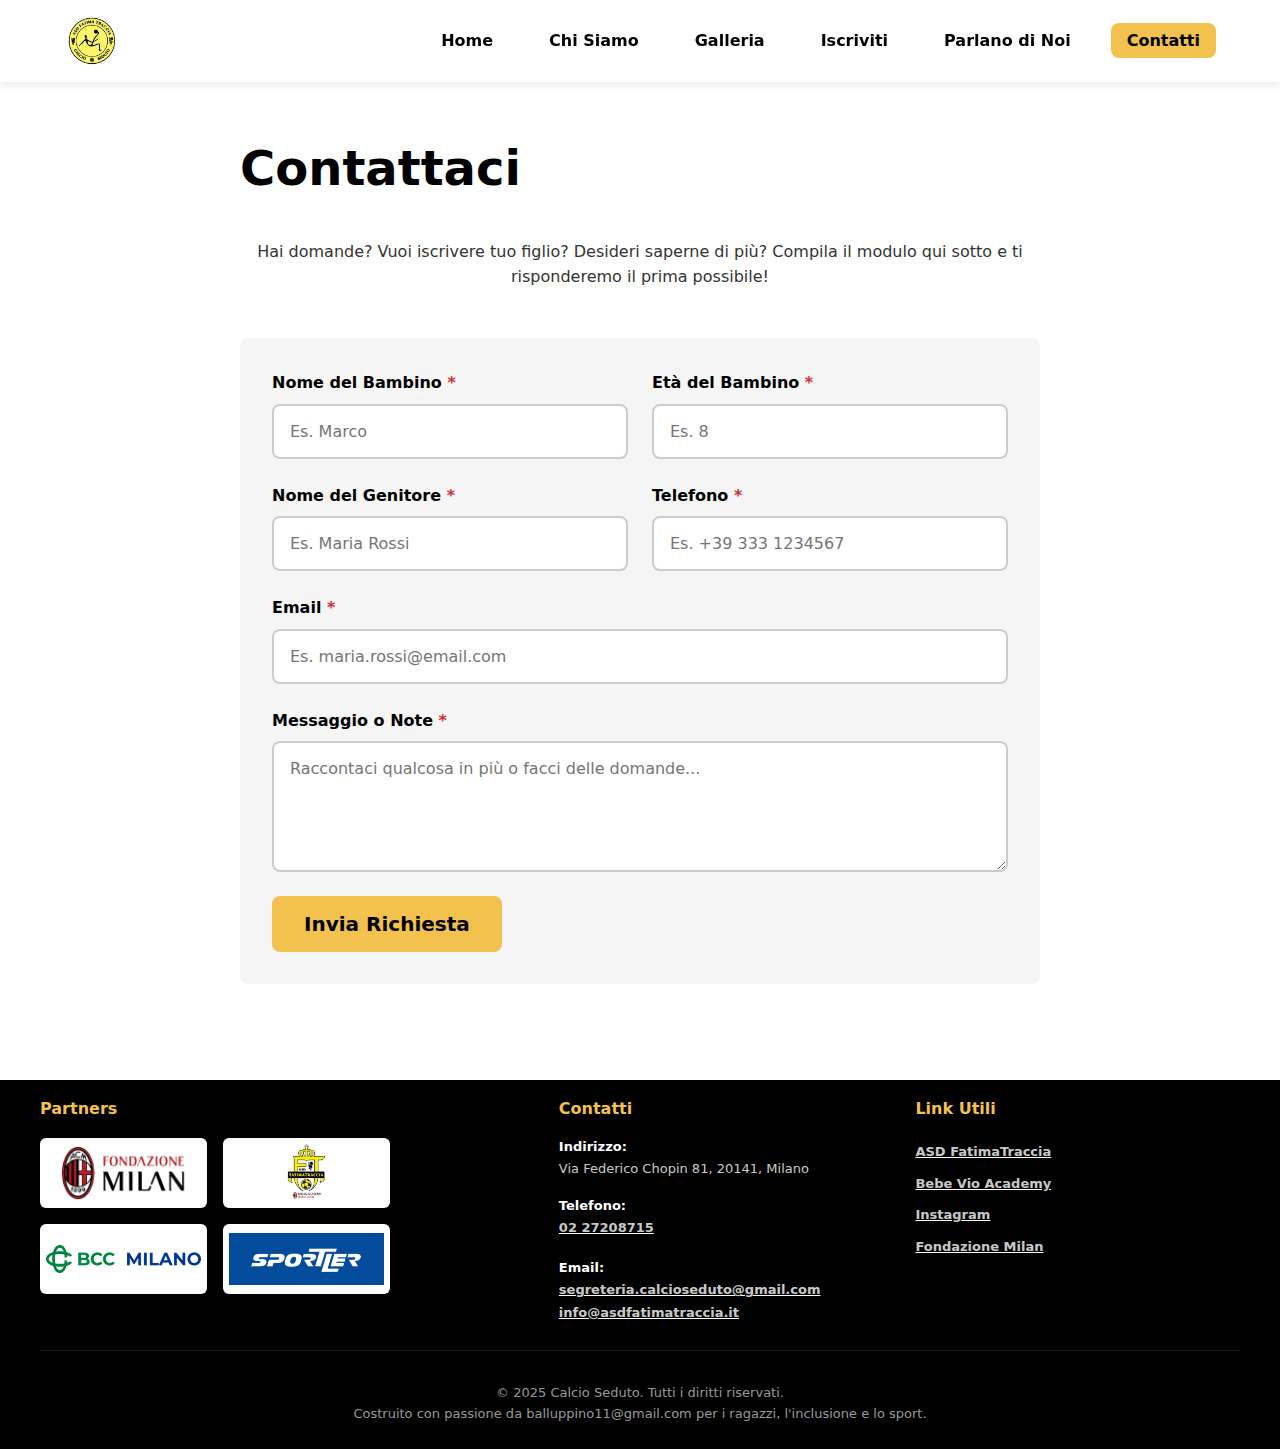
<file: contatti.html>
<!DOCTYPE html>
<html lang="it">
<head>
    <meta charset="UTF-8">
    <meta name="viewport" content="width=device-width, initial-scale=1.0">
    <title>Contatti - Calcio Seduto</title>
    <meta name="description" content="Contattaci per informazioni, iscrizioni o per saperne di più su Calcio Seduto.">
    
    <!-- Open Graph Tags -->
    <meta property="og:title" content="Contatti - Calcio Seduto">
    <meta property="og:description" content="Contattaci per informazioni, iscrizioni o per saperne di più su Calcio Seduto.">
    <meta property="og:type" content="website">
    <meta property="og:url" content="https://calcioseduto.it/contatti.html">
    <meta property="og:image" content="https://calcioseduto.it/Loghi/CALCIO_SEDUTO_LOGO.png">
    
    <!-- Canonical URL -->
    <link rel="canonical" href="https://calcioseduto.it/contatti.html">
    
    <!-- Schema.org Structured Data -->
    <script type="application/ld+json">
    {
        "@context": "https://schema.org",
        "@type": "SportsOrganization",
        "name": "Calcio Seduto",
        "description": "Squadra di calcio per bambini con disabilità motorie. Rompiamo le barriere e portiamo divertimento nello sport attraverso il Calcio Seduto.",
        "url": "https://calcioseduto.it",
        "logo": "https://calcioseduto.it/Loghi/CALCIO_SEDUTO_LOGO.png",
        "address": {
            "@type": "PostalAddress",
            "streetAddress": "Via Federico Chopin 81",
            "addressLocality": "Milano",
            "postalCode": "20141",
            "addressCountry": "IT"
        },
        "telephone": "02-27208715",
        "email": "segreteria.calcioseduto@gmail.com",
        "sameAs": [
            "https://www.instagram.com/calcioseduto_fatimatraccia/",
            "https://www.asdfatimatraccia.it/"
        ]
    }
    </script>
    
    <!-- Favicon -->
    <link rel="icon" type="image/x-icon" href="favicon_io/favicon.ico">
    <link rel="icon" type="image/png" sizes="32x32" href="favicon_io/favicon-32x32.png">
    <link rel="icon" type="image/png" sizes="16x16" href="favicon_io/favicon-16x16.png">
    <link rel="apple-touch-icon" sizes="180x180" href="favicon_io/apple-touch-icon.png">
    <link rel="manifest" href="favicon_io/site.webmanifest">
    
    <link rel="stylesheet" href="styles.css">
</head>
<body>
    <!-- Page Preloader -->
    <div class="preloader" id="preloader">
        <img src="Loghi/CALCIO_SEDUTO_LOGO.png" alt="Calcio Seduto Logo" class="preloader__logo">
    </div>

    <!-- Header with Navigation -->
    <header class="header">
        <nav class="nav" role="navigation" aria-label="Menu principale">
            <div class="nav__container">
                <a href="index.html" class="nav__logo">
                    <img src="Loghi/CALCIO_SEDUTO_LOGO.png" alt="Calcio Seduto Logo">
                </a>

                <button class="nav__toggle" id="navToggle" aria-label="Apri menu" aria-expanded="false">
                    <span class="nav__toggle-icon"></span>
                    <span class="nav__toggle-icon"></span>
                    <span class="nav__toggle-icon"></span>
                </button>

                <ul class="nav__menu" id="navMenu">
                    <li class="nav__item"><a href="index.html" class="nav__link">Home</a></li>
                    <li class="nav__item"><a href="storia.html" class="nav__link">Chi Siamo</a></li>
                    <li class="nav__item"><a href="gallery.html" class="nav__link">Galleria</a></li>
                    <li class="nav__item"><a href="iscrivi.html" class="nav__link">Iscriviti</a></li>
                    <li class="nav__item"><a href="testimonianze.html" class="nav__link">Parlano di Noi</a></li>
                    <li class="nav__item"><a href="contatti.html" class="nav__link nav__link--active">Contatti</a></li>
                </ul>
            </div>
        </nav>
    </header>

    <!-- Main Content -->
    <main>
        <!-- Contact Section -->
        <section class="contact">
            <div class="contact__container">
                <h1 class="page__title">Contattaci</h1>
                <p class="contact__intro">
                    Hai domande? Vuoi iscrivere tuo figlio? Desideri saperne di più? 
                    Compila il modulo qui sotto e ti risponderemo il prima possibile!
                </p>

                <!-- Contact Form -->
                <form class="contact-form" id="contactForm" action="https://formspree.io/f/mpwkzgvz" method="POST">
                    <!-- Formspree Configuration -->
                    <input type="hidden" name="_subject" value="Calcio Seduto Form">
                    <input type="text" name="_gotcha" style="display:none">

                    <div class="form-grid">
                        <!-- Child's Name -->
                        <div class="form-group">
                            <label for="childName" class="form-label">
                                Nome del Bambino <span class="form-required">*</span>
                            </label>
                            <input 
                                type="text" 
                                id="childName" 
                                name="childName"
                                class="form-input" 
                                required 
                                aria-required="true"
                                placeholder="Es. Marco"
                                oninvalid="this.setCustomValidity('Per favore, compila questo campo')"
                                oninput="this.setCustomValidity('')">
                            <span class="form-error" id="childNameError"></span>
                        </div>

                        <!-- Child's Age -->
                        <div class="form-group">
                            <label for="childAge" class="form-label">
                                Età del Bambino <span class="form-required">*</span>
                            </label>
                            <input 
                                type="number" 
                                id="childAge" 
                                name="childAge"
                                class="form-input" 
                                required 
                                aria-required="true"
                                placeholder="Es. 8"
                                oninvalid="this.setCustomValidity('Per favore, inserisci un\'età valida')"
                                oninput="this.setCustomValidity('')">
                            <span class="form-error" id="childAgeError"></span>
                        </div>

                        <!-- Parent Name -->
                        <div class="form-group">
                            <label for="parentName" class="form-label">
                                Nome del Genitore <span class="form-required">*</span>
                            </label>
                            <input 
                                type="text" 
                                id="parentName" 
                                name="parentName"
                                class="form-input" 
                                required 
                                aria-required="true"
                                placeholder="Es. Maria Rossi"
                                oninvalid="this.setCustomValidity('Per favore, compila questo campo')"
                                oninput="this.setCustomValidity('')">
                            <span class="form-error" id="parentNameError"></span>
                        </div>

                        <!-- Phone -->
                        <div class="form-group">
                            <label for="phone" class="form-label">
                                Telefono <span class="form-required">*</span>
                            </label>
                            <input 
                                type="tel" 
                                id="phone" 
                                name="phone"
                                class="form-input" 
                                required 
                                aria-required="true"
                                placeholder="Es. +39 333 1234567"
                                oninvalid="this.setCustomValidity('Per favore, inserisci un numero di telefono valido')"
                                oninput="this.setCustomValidity('')">
                            <span class="form-error" id="phoneError"></span>
                        </div>

                        <!-- Email -->
                        <div class="form-group form-group--full">
                            <label for="email" class="form-label">
                                Email <span class="form-required">*</span>
                            </label>
                            <input 
                                type="email" 
                                id="email" 
                                name="email"
                                class="form-input" 
                                required 
                                aria-required="true"
                                placeholder="Es. maria.rossi@email.com"
                                oninvalid="this.setCustomValidity('Per favore, inserisci un indirizzo email valido')"
                                oninput="this.setCustomValidity('')">
                            <span class="form-error" id="emailError"></span>
                        </div>

                        <!-- Notes -->
                        <div class="form-group form-group--full">
                            <label for="notes" class="form-label">
                                Messaggio o Note <span class="form-required">*</span>
                            </label>
                            <textarea 
                                id="notes" 
                                name="notes"
                                class="form-textarea" 
                                rows="5"
                                required
                                placeholder="Raccontaci qualcosa in più o facci delle domande..."
                                oninvalid="this.setCustomValidity('Per favore, compila questo campo')"
                                oninput="this.setCustomValidity('')"></textarea>
                        </div>
                    </div>

                    <!-- Submit Button -->
                    <div class="form-actions">
                        <button type="submit" class="btn btn--primary">Invia Richiesta</button>
                    </div>
                </form>
            </div>
        </section>
    </main>

    <!-- Thank You Modal -->
    <div class="thank-you-modal" id="thankYouModal" role="dialog" aria-modal="true" aria-labelledby="thankYouTitle">
        <div class="thank-you-modal__content">
            <button class="thank-you-modal__close" id="thankYouClose" aria-label="Chiudi">
                <span aria-hidden="true">&times;</span>
            </button>
            <div class="thank-you-modal__icon">✓</div>
            <h2 class="thank-you-modal__title" id="thankYouTitle">Grazie per averci contattato!</h2>
            <p class="thank-you-modal__text">
                Abbiamo ricevuto la tua richiesta e ti risponderemo al più presto. 
                Nel frattempo, sentiti libero di esplorare il nostro sito per saperne di più sul Calcio Seduto.
            </p>
            <button class="btn btn--primary" id="thankYouButton">Torna alla Home</button>
        </div>
    </div>

    <!-- Footer with Contact Info -->
    <footer class="footer">
        <div class="footer__container">
            <div class="footer__top">
                <div class="footer__sponsors">
                    <h3 class="footer__title">Partners</h3>
                    <div class="footer__sponsors-grid">
                        <img src="Loghi/Logo fondazione milan.png" alt="Fondazione Milan" loading="lazy">
                        <img src="Loghi/logo fatima.png" alt="ASD Fatima Traccia" loading="lazy">
                        <img src="Loghi/logo bcc.png" alt="BCC" loading="lazy">
                        <img src="Loghi/logo sportler.png" alt="Sportler" loading="lazy">
                    </div>
                </div>
                <div class="footer__contact">
                    <h3 class="footer__title">Contatti</h3>
                    <p class="footer__info">
                        <strong>Indirizzo:</strong>
                        Via Federico Chopin 81, 20141, Milano
                    </p>
                    <p class="footer__info">
                        <br><strong>Telefono:</strong>
                        <strong><u><a href="tel:0227208715">02 27208715</a></u></strong>
                    </p>
                    <p class="footer__info">
                        <br><strong>Email:</strong>
                        <strong><u><a href="mailto:segreteria.calcioseduto@gmail.com">segreteria.calcioseduto@gmail.com</a></u></strong>
                        <strong><u><a href="mailto:info@asdfatimatraccia.it">info@asdfatimatraccia.it</a></u></strong>
                    </p>
                </div>
                <div class="footer__links">
                    <h3 class="footer__title">Link Utili</h3>
                    <ul class="footer__menu">
                        <li><strong><u><a href="https://www.asdfatimatraccia.it/" target="_blank" rel="noopener noreferrer">ASD FatimaTraccia</a></u></strong></li>
                        <li><strong><u><a href="https://www.bebevio.com/academy/" target="_blank" rel="noopener noreferrer">Bebe Vio Academy</a></u></strong></li>
                        <li><strong><u><a href="https://www.instagram.com/calcioseduto_fatimatraccia/" target="_blank" rel="noopener noreferrer">Instagram</a></u></strong></li>
                        <li><strong><u><a href="https://www.fondazionemilan.org/" target="_blank" rel="noopener noreferrer">Fondazione Milan</a></u></strong></li>
                    </ul>
                </div>
            </div>
            <div class="footer__bottom">
                <p>&copy; 2025 Calcio Seduto. Tutti i diritti riservati. <br> Costruito con passione da <a href="mailto:balluppino11@gmail.com">balluppino11@gmail.com per i ragazzi, l'inclusione e lo sport.</p>
            </div>
        </div>
    </footer>

    <script src="script.js"></script>
</body>
</html>
</file>
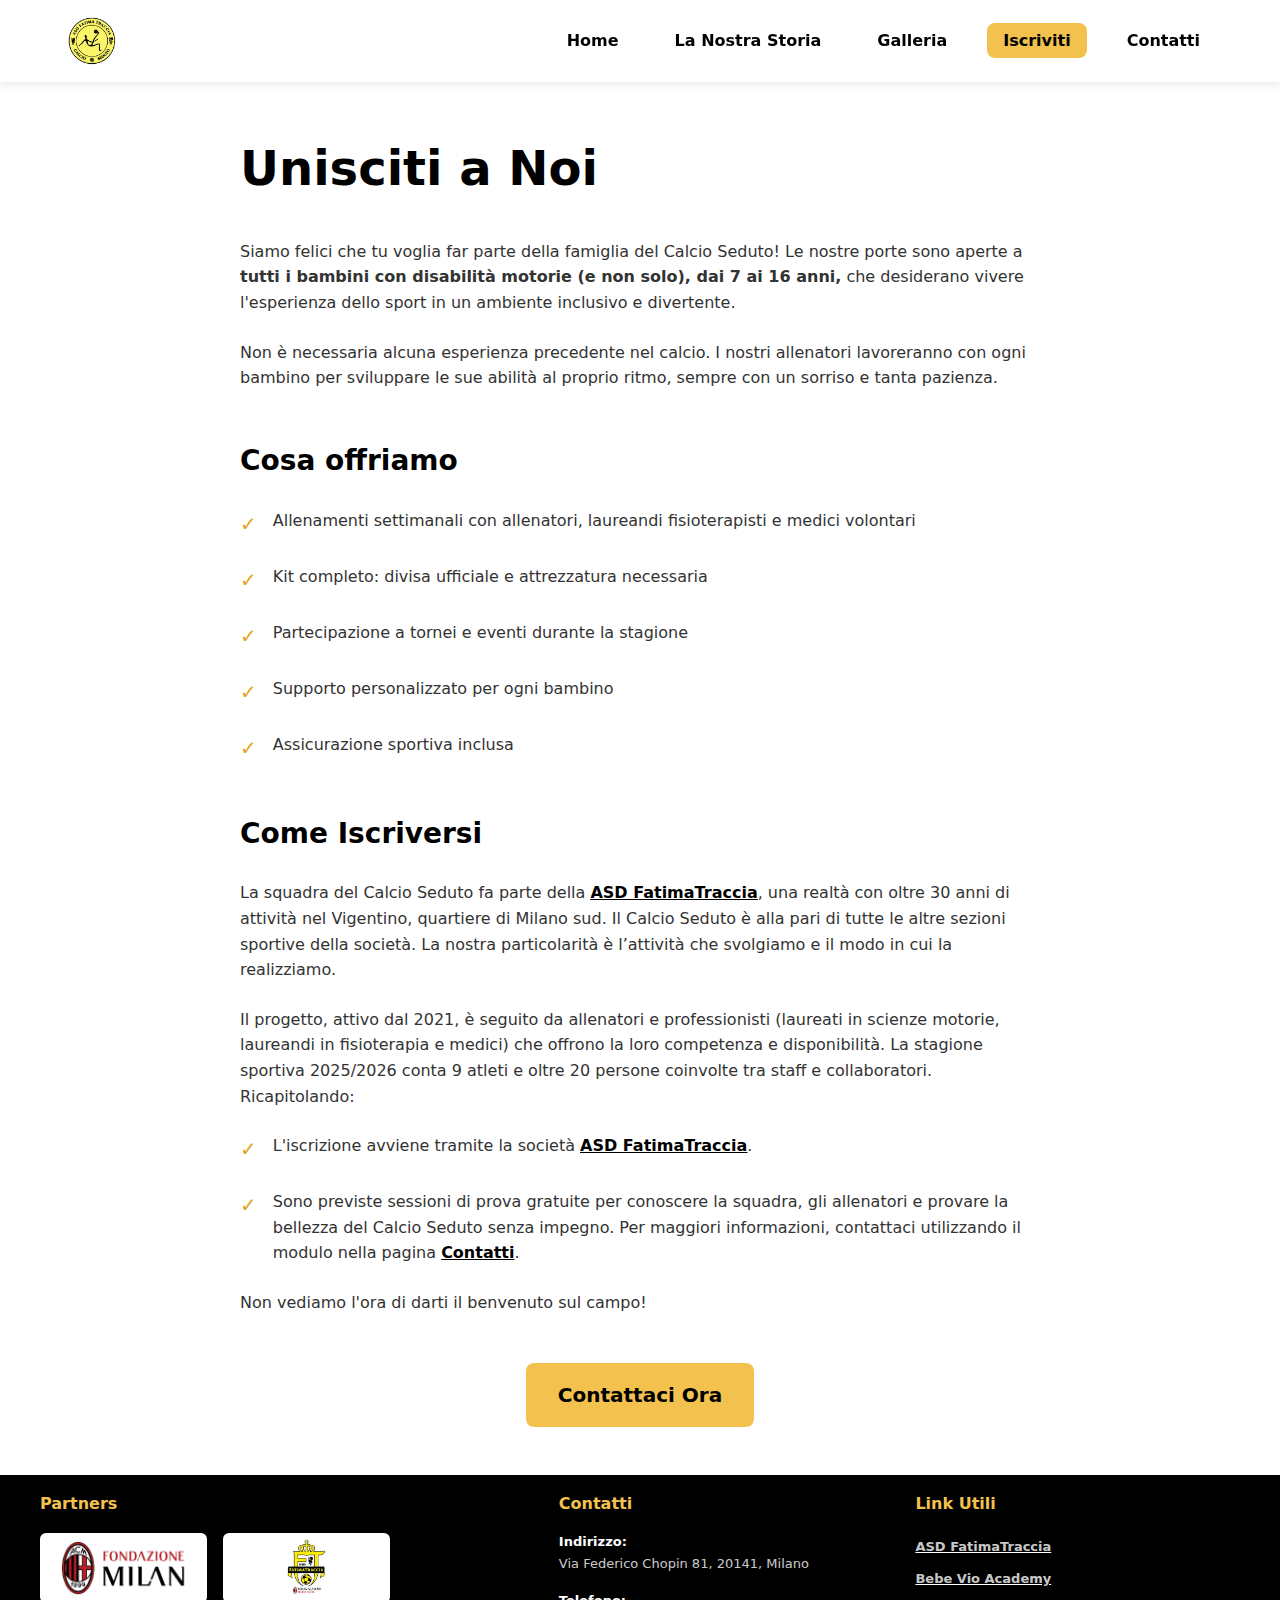
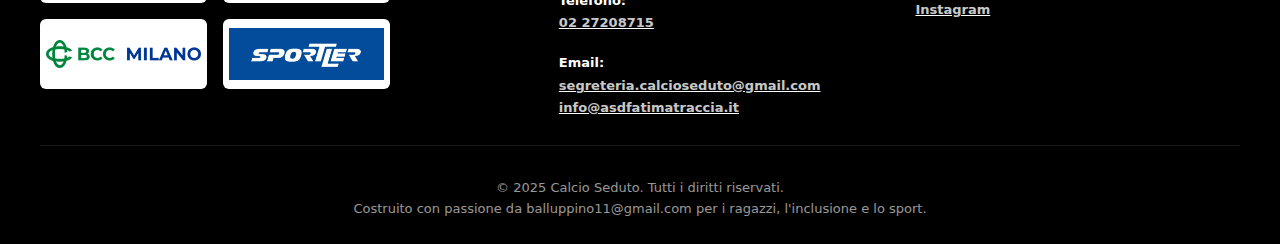
<file: iscrivi.html>
<!DOCTYPE html>
<html lang="it">
<head>
    <meta charset="UTF-8">
    <meta name="viewport" content="width=device-width, initial-scale=1.0">
    <title>Iscriviti - Calcio Seduto</title>
    <meta name="description" content="Unisciti a Calcio Seduto! Scopri come iscrivere tuo figlio e far parte della nostra famiglia.">
    
    <!-- Open Graph Tags -->
    <meta property="og:title" content="Iscriviti - Calcio Seduto">
    <meta property="og:description" content="Unisciti a Calcio Seduto! Scopri come iscrivere tuo figlio e far parte della nostra famiglia.">
    <meta property="og:type" content="website">
    <meta property="og:url" content="https://calcioseduto.it/iscrivi.html">
    <meta property="og:image" content="https://calcioseduto.it/Loghi/CALCIO_SEDUTO_LOGO.png">
    
    <!-- Schema.org Structured Data -->
    <script type="application/ld+json">
    {
        "@context": "https://schema.org",
        "@type": "SportsOrganization",
        "name": "Calcio Seduto",
        "description": "Club di calcio per bambini con disabilità motorie. Rompiamo le barriere e portiamo divertimento nello sport attraverso il calcio seduto.",
        "url": "https://calcioseduto.it",
        "logo": "https://calcioseduto.it/Loghi/CALCIO_SEDUTO_LOGO.png",
        "address": {
            "@type": "PostalAddress",
            "streetAddress": "Via Federico Chopin 81",
            "addressLocality": "Milano",
            "postalCode": "20141",
            "addressCountry": "IT"
        },
        "telephone": "+39-02-27208715",
        "email": "segreteria.calcioseduto@gmail.com",
        "sameAs": [
            "https://www.instagram.com/calcioseduto_fatimatraccia/",
            "https://www.asdfatimatraccia.it/"
        ]
    }
    </script>
    
    <!-- Favicon -->
    <link rel="icon" type="image/x-icon" href="favicon_io/favicon.ico">
    <link rel="icon" type="image/png" sizes="32x32" href="favicon_io/favicon-32x32.png">
    <link rel="icon" type="image/png" sizes="16x16" href="favicon_io/favicon-16x16.png">
    <link rel="apple-touch-icon" sizes="180x180" href="favicon_io/apple-touch-icon.png">
    <link rel="manifest" href="favicon_io/site.webmanifest">
    
    <link rel="stylesheet" href="styles.css">
</head>
<body>
    <!-- Page Preloader -->
    <div class="preloader" id="preloader">
        <img src="Loghi/CALCIO_SEDUTO_LOGO.png" alt="Calcio Seduto Logo" class="preloader__logo">
    </div>

    <!-- Header with Navigation -->
    <header class="header">
        <nav class="nav" role="navigation" aria-label="Menu principale">
            <div class="nav__container">
                <a href="index.html" class="nav__logo">
                    <img src="Loghi/CALCIO_SEDUTO_LOGO.png" alt="Calcio Seduto Logo">
                </a>

                <button class="nav__toggle" id="navToggle" aria-label="Apri menu" aria-expanded="false">
                    <span class="nav__toggle-icon"></span>
                    <span class="nav__toggle-icon"></span>
                    <span class="nav__toggle-icon"></span>
                </button>

                <ul class="nav__menu" id="navMenu">
                    <li class="nav__item"><a href="index.html" class="nav__link">Home</a></li>
                    <li class="nav__item"><a href="storia.html" class="nav__link">La Nostra Storia</a></li>
                    <li class="nav__item"><a href="gallery.html" class="nav__link">Galleria</a></li>
                    <li class="nav__item"><a href="iscrivi.html" class="nav__link nav__link--active">Iscriviti</a></li>
                    <!-- <li class="nav__item"><a href="testimonianze.html" class="nav__link">Testimonianze</a></li> -->
                    <li class="nav__item"><a href="contatti.html" class="nav__link">Contatti</a></li>
                </ul>
            </div>
        </nav>
    </header>

    <!-- Main Content -->
    <main>
        <!-- Join Us Section - EDIT: Change introductory text here -->
        <section class="join">
            <div class="join__container">
                <h1 class="page__title">Unisciti a Noi</h1>
                
                <div class="join__intro">
                    <p class="join__text">
                        Siamo felici che tu voglia far parte della famiglia del Calcio Seduto! 
                        Le nostre porte sono aperte a <strong>tutti i bambini con disabilità motorie (e non solo), 
                        dai 7 ai 16 anni,</strong> che desiderano vivere l'esperienza dello sport in un ambiente inclusivo e divertente.
                    </p>
                    <p class="join__text">
                        Non è necessaria alcuna esperienza precedente nel calcio. I nostri 
                        allenatori lavoreranno con ogni bambino per sviluppare 
                        le sue abilità al proprio ritmo, sempre con un sorriso e tanta 
                        pazienza.
                    </p>
                </div>

                <div class="join__info">
                    <h2 class="join__subtitle">Cosa offriamo</h2>
                    <ul class="join__list">
                        <li class="join__list-item">
                            <span class="join__list-icon">✓</span>
                            Allenamenti settimanali con allenatori, laureandi fisioterapisti e medici volontari
                        </li>
                        <li class="join__list-item">
                            <span class="join__list-icon">✓</span>
                            Kit completo: divisa ufficiale e attrezzatura necessaria
                        </li>
                        <li class="join__list-item">
                            <span class="join__list-icon">✓</span>
                            Partecipazione a tornei e eventi durante la stagione
                        </li>
                        <li class="join__list-item">
                            <span class="join__list-icon">✓</span>
                            Supporto personalizzato per ogni bambino 
                        </li>
                        <li class="join__list-item">
                            <span class="join__list-icon">✓</span>
                            Assicurazione sportiva inclusa
                        </li>
                    </ul>
                </div>

                <div class="join__info">
                    <h2 class="join__subtitle">Come Iscriversi</h2>
                    <p class="join__text">
                    La squadra del Calcio Seduto fa parte della <strong><u><a href="https://www.asdfatimatraccia.it/i-nostri-corsi/calcio-seduto/" target="_blank" rel="noopener noreferrer" class="join__link">ASD FatimaTraccia</a></u></strong>, 
                    una realtà con oltre 30 anni di attività nel Vigentino, quartiere di Milano sud.
                    Il Calcio Seduto è alla pari di tutte le altre sezioni sportive della società. La nostra particolarità è l’attività che svolgiamo e il modo in cui la realizziamo.
                    </p>
                    <p class="join__text">    
                    Il progetto, attivo dal 2021, è seguito da allenatori e professionisti (laureati in scienze motorie, laureandi in fisioterapia e medici) che offrono la loro competenza e disponibilità. 
                    La stagione sportiva 2025/2026 conta 9 atleti e oltre 20 persone coinvolte tra staff e collaboratori.
                    <br>
                    Ricapitolando: 
                    </p>
                    <ul class="join__list">
                        <li class="join__list-item">
                            <span class="join__list-icon">✓</span>
                            <span>L'iscrizione avviene tramite la società <strong><u><a href="https://www.asdfatimatraccia.it/i-nostri-corsi/calcio-seduto/" target="_blank" rel="noopener noreferrer" class="join__link">ASD FatimaTraccia</a></u></strong>.</span>
                        </li>
                        <li class="join__list-item">
                            <span class="join__list-icon">✓</span>
                            <span>Sono previste sessioni di prova gratuite per conoscere la squadra, gli allenatori e provare la bellezza del Calcio Seduto senza impegno. Per maggiori informazioni, contattaci utilizzando il modulo nella pagina 
                            <a href="contatti.html" class="join__link">Contatti</a>.</span>
                        </li>
                    </ul>
                    <p class="join__text">
                    Non vediamo l'ora di darti il benvenuto sul campo!
                    </p>
                </div>

                <!-- Call to Action -->
                <div class="join__cta">
                    <a href="contatti.html" class="btn btn--primary">Contattaci Ora</a>
                </div>
            </div>
        </section>
    </main>

    <!-- Footer with Contact Info -->
    <footer class="footer">
        <div class="footer__container">
            <div class="footer__top">
                <div class="footer__sponsors">
                    <h3 class="footer__title">Partners</h3>
                    <div class="footer__sponsors-grid">
                        <img src="Loghi/Logo fondazione milan.png" alt="Fondazione Milan" loading="lazy">
                        <img src="Loghi/logo fatima.png" alt="ASD Fatima Traccia" loading="lazy">
                        <img src="Loghi/logo bcc.png" alt="BCC" loading="lazy">
                        <img src="Loghi/logo sportler.png" alt="Sportler" loading="lazy">
                    </div>
                </div>
                <div class="footer__contact">
                    <h3 class="footer__title">Contatti</h3>
                    <p class="footer__info">
                        <strong>Indirizzo:</strong>
                        Via Federico Chopin 81, 20141, Milano
                    </p>
                    <p class="footer__info">
                        <br><strong>Telefono:</strong>
                        <strong><u><a href="tel:0227208715">02 27208715</a></u></strong>
                    </p>
                    <p class="footer__info">
                        <br><strong>Email:</strong>
                        <strong><u><a href="mailto:segreteria.calcioseduto@gmail.com">segreteria.calcioseduto@gmail.com</a></u></strong>
                        <strong><u><a href="mailto:info@asdfatimatraccia.it">info@asdfatimatraccia.it</a></u></strong>
                    </p>
                </div>
                <div class="footer__links">
                    <h3 class="footer__title">Link Utili</h3>
                    <ul class="footer__menu">
                        <li><strong><u><a href="https://www.asdfatimatraccia.it/" target="_blank" rel="noopener noreferrer">ASD FatimaTraccia</a></u></strong></li>
                        <li><strong><u><a href="https://www.bebevio.com/academy/" target="_blank" rel="noopener noreferrer">Bebe Vio Academy</a></u></strong></li>
                        <li><strong><u><a href="https://www.instagram.com/calcioseduto_fatimatraccia/" target="_blank" rel="noopener noreferrer">Instagram</a></u></strong></li>
                    </ul>
                </div>
            </div>
            <div class="footer__bottom">
                <p>&copy; 2025 Calcio Seduto. Tutti i diritti riservati. <br> Costruito con passione da <a href="mailto:balluppino11@gmail.com">balluppino11@gmail.com per i ragazzi, l'inclusione e lo sport.</p>
            </div>
        </div>
    </footer>

    <script src="script.js"></script>
</body>
</html>
</file>
<file: styles.css>
/* ============================================================================
   CALCIO SEDUTO - CENTRAL STYLESHEET
   Mobile-first responsive design with desktop enhancements
   Color palette: Yellow (#f2c14e) and Black (#000000)
   ============================================================================ */

/* ============================================================================
   CSS VARIABLES - EDIT HERE TO CUSTOMIZE COLORS AND SPACING
   ============================================================================ */
:root {
    /* Primary Colors */
    --color-yellow: #f2c14e;
    --color-black: #000000;
    --color-white: #ffffff;
    
    /* Shades and tints */
    --color-yellow-light: #f5d17a;
    --color-yellow-dark: #e0a826;
    --color-gray-light: #f5f5f5;
    --color-gray-medium: #cccccc;
    --color-gray-dark: #333333;
    
    /* Functional colors */
    --color-error: #d32f2f;
    --color-success: #388e3c;
    
    /* Typography */
    --font-family: system-ui, -apple-system, "Segoe UI", Roboto, "Helvetica Neue", Arial, sans-serif;
    --font-size-base: 16px;
    --line-height-base: 1.6;
    
    /* Spacing */
    --spacing-xs: 0.5rem;
    --spacing-sm: 1rem;
    --spacing-md: 1.5rem;
    --spacing-lg: 2rem;
    --spacing-xl: 3rem;
    --spacing-xxl: 4rem;
    
    /* Layout */
    --container-max-width: 1200px;
    --border-radius: 8px;
    --transition-speed: 0.3s;
    
    /* Z-index layers */
    --z-preloader: 9999;
    --z-header: 1000;
    --z-modal: 2000;
}

/* ============================================================================
   RESET AND BASE STYLES
   ============================================================================ */
*, *::before, *::after {
    box-sizing: border-box;
    margin: 0;
    padding: 0;
}

html {
    font-size: var(--font-size-base);
    scroll-behavior: smooth;
}

body {
    font-family: var(--font-family);
    line-height: var(--line-height-base);
    color: var(--color-black);
    background-color: var(--color-white);
    overflow-x: hidden;
}

img {
    max-width: 100%;
    height: auto;
    display: block;
}

a {
    color: inherit;
    text-decoration: none;
}

button {
    font-family: inherit;
    cursor: pointer;
    border: none;
    background: none;
}

ul, ol {
    list-style: none;
}

/* Focus styles for accessibility */
*:focus-visible {
    outline: 3px solid var(--color-yellow);
    outline-offset: 2px;
}

/* ============================================================================
   PRELOADER - Page loading animation with logo
   ============================================================================ */
.preloader {
    position: fixed;
    top: 0;
    left: 0;
    width: 100%;
    height: 100%;
    background-color: var(--color-white);
    display: flex;
    align-items: center;
    justify-content: center;
    z-index: var(--z-preloader);
    transition: opacity 0.5s ease, visibility 0.5s ease;
}

.preloader.hidden {
    opacity: 0;
    visibility: hidden;
}

.preloader__logo {
    width: 150px;
    height: auto;
    animation: pulse 1.5s ease-in-out infinite;
}

@keyframes pulse {
    0%, 100% { transform: scale(1); opacity: 1; }
    50% { transform: scale(1.05); opacity: 0.8; }
}

/* ============================================================================
   HEADER AND NAVIGATION
   Responsive navigation with hamburger menu on mobile
   ============================================================================ */
.header {
    background-color: var(--color-white);
    box-shadow: 0 2px 8px rgba(0, 0, 0, 0.1);
    position: relative;
    z-index: var(--z-header);
}

/* Sticky header on desktop */
@media (min-width: 1024px) {
    .header {
        position: sticky;
        top: 0;
    }
}

.nav__container {
    max-width: var(--container-max-width);
    margin: 0 auto;
    padding: var(--spacing-sm) var(--spacing-md);
    display: flex;
    align-items: center;
    justify-content: space-between;
}

/* Logo */
.nav__logo {
    display: block;
    flex-shrink: 0;
}

.nav__logo img {
    height: 50px;
    width: auto;
}

/* Hamburger menu button (mobile only) */
.nav__toggle {
    display: flex;
    flex-direction: column;
    justify-content: space-between;
    width: 30px;
    height: 24px;
    background: transparent;
    border: none;
    cursor: pointer;
    z-index: calc(var(--z-header) + 1);
}

.nav__toggle-icon {
    display: block;
    width: 100%;
    height: 3px;
    background-color: var(--color-black);
    transition: transform var(--transition-speed), opacity var(--transition-speed);
}

.nav__toggle[aria-expanded="true"] .nav__toggle-icon:nth-child(1) {
    transform: translateY(10.5px) rotate(45deg);
}

.nav__toggle[aria-expanded="true"] .nav__toggle-icon:nth-child(2) {
    opacity: 0;
}

.nav__toggle[aria-expanded="true"] .nav__toggle-icon:nth-child(3) {
    transform: translateY(-10.5px) rotate(-45deg);
}

/* Navigation menu */
.nav__menu {
    position: fixed;
    top: 0;
    right: -100%;
    width: 100%;
    height: 100vh;
    background-color: var(--color-yellow);
    display: flex;
    flex-direction: column;
    align-items: center;
    justify-content: center;
    gap: var(--spacing-lg);
    transition: right var(--transition-speed);
    z-index: var(--z-header);
}

.nav__menu.active {
    right: 0;
}

.nav__item {
    opacity: 0;
    transform: translateX(50px);
    transition: opacity 0.3s, transform 0.3s;
}

.nav__menu.active .nav__item {
    opacity: 1;
    transform: translateX(0);
}

.nav__menu.active .nav__item:nth-child(1) { transition-delay: 0.1s; }
.nav__menu.active .nav__item:nth-child(2) { transition-delay: 0.15s; }
.nav__menu.active .nav__item:nth-child(3) { transition-delay: 0.2s; }
.nav__menu.active .nav__item:nth-child(4) { transition-delay: 0.25s; }
.nav__menu.active .nav__item:nth-child(5) { transition-delay: 0.3s; }
.nav__menu.active .nav__item:nth-child(6) { transition-delay: 0.35s; }

.nav__link {
    font-size: clamp(1.25rem, 4vw, 1.5rem);
    font-weight: 600;
    color: var(--color-black);
    transition: color var(--transition-speed);
}

.nav__link:hover,
.nav__link--active {
    color: var(--color-white);
}

/* Desktop navigation */
@media (min-width: 1024px) {
    .nav__toggle {
        display: none;
    }

    .nav__menu {
        position: static;
        width: auto;
        height: auto;
        background: transparent;
        flex-direction: row;
        gap: var(--spacing-md);
    }

    .nav__item {
        opacity: 1;
        transform: translateX(0);
    }

    .nav__link {
        font-size: 1rem;
        padding: var(--spacing-xs) var(--spacing-sm);
        border-radius: var(--border-radius);
        transition: background-color var(--transition-speed), color var(--transition-speed);
    }

    .nav__link:hover {
        background-color: var(--color-yellow);
        color: var(--color-black);
    }

    .nav__link--active {
        background-color: var(--color-yellow);
        color: var(--color-black);
    }
}

/* ============================================================================
   BUTTONS - Reusable button styles
   ============================================================================ */
.btn {
    display: inline-block;
    padding: var(--spacing-sm) var(--spacing-lg);
    font-size: 1.25rem;
    font-weight: 600;
    text-align: center;
    border-radius: var(--border-radius);
    transition: background-color var(--transition-speed), color var(--transition-speed), transform var(--transition-speed);
    cursor: pointer;
}

.btn--primary {
    background-color: var(--color-yellow);
    color: var(--color-black);
    font-weight: 900;
}

.btn--primary:hover {
    background-color: var(--color-yellow-dark);
    transform: translateY(-2px);
}

.btn--secondary {
    background-color: var(--color-black);
    color: var(--color-white);
}

.btn--secondary:hover {
    background-color: var(--color-gray-dark);
    transform: translateY(-2px);
}

/* ============================================================================
   TYPOGRAPHY - Headings and text styles
   ============================================================================ */
.page__title {
    font-size: clamp(2rem, 6vw, 3rem);
    font-weight: 700;
    margin-bottom: var(--spacing-lg);
    color: var(--color-black);
}

.section__title {
    font-size: clamp(1.5rem, 5vw, 2.5rem);
    font-weight: 700;
    margin-bottom: var(--spacing-md);
    color: var(--color-black);
}

.section__title--centered {
    text-align: center;
}

/* ============================================================================
   HERO SECTION - Home page hero with background image
   EDIT: Change background image in index.html inline style
   ============================================================================ */
.hero {
    background: linear-gradient(135deg, var(--color-yellow) 0%, var(--color-yellow-light) 100%);
    padding: var(--spacing-xl) var(--spacing-md);
    text-align: center;
    position: relative;
    /* Background image properties */
    background-size: cover;
    background-position: center;
    background-repeat: no-repeat;
    min-height: 500px;
    display: flex;
    align-items: flex-start;
    padding-top: var(--spacing-xxl);
}

/* Overlay scuro per migliorare la leggibilità del testo */
.hero::before {
    content: '';
    position: absolute;
    top: 0;
    left: 0;
    right: 0;
    bottom: 0;
    background: rgba(0, 0, 0, 0.4);
    z-index: 1;
}

.hero__container {
    max-width: 800px;
    margin: 0 auto;
    position: relative;
    z-index: 2;
    display: flex;
    flex-direction: column;
    justify-content: space-between;
    min-height: 400px;
}

.hero__title {
    font-size: clamp(2.5rem, 8vw, 4rem);
    font-weight: 900;
    color: var(--color-yellow);
    margin-bottom: var(--spacing-md);
    text-shadow: 2px 2px 8px rgba(0, 0, 0, 0.8);
}

.hero__description {
    font-size: clamp(1.5rem, 3vw, 1.125rem);
    color: var(--color-white);
    margin-bottom: var(--spacing-lg);
    line-height: 1.8;
    font-weight: 900;
    text-shadow: 1px 1px 4px rgba(0, 0, 0, 0.8);
}

.hero__content-top {
    margin-bottom: auto;
}

.hero__content-bottom {
    margin-top: auto;
    padding-bottom: var(--spacing-xl);
}

@media (min-width: 1024px) {
    .hero {
        padding: var(--spacing-xxl) var(--spacing-md);
        min-height: 600px;
    }
    
    .hero__container {
        min-height: 500px;
    }
}

/* ============================================================================
   ABOUT SECTION - Home page about
   ============================================================================ */
.about {
    padding: var(--spacing-xl) var(--spacing-md);
}

.about__container {
    max-width: var(--container-max-width);
    margin: 0 auto;
    display: flex;
    flex-direction: column;
    gap: var(--spacing-lg);
}

.about__text {
    margin-bottom: var(--spacing-md);
    color: var(--color-gray-dark);
}

.about__text:last-of-type {
    margin-bottom: var(--spacing-xl);
}

.about__image img {
    border-radius: var(--border-radius);
    width: 100%;
}

/* Image Slider */
.slider {
    position: relative;
    width: 100%;
    overflow: hidden;
    border-radius: var(--border-radius);
}

.slider__track {
    position: relative;
    width: 100%;
    aspect-ratio: 4/3;
}

.slider__slide {
    position: absolute;
    top: 0;
    left: 0;
    width: 100%;
    height: 100%;
    opacity: 0;
    transition: opacity 0.5s ease;
}

.slider__slide.active {
    opacity: 1;
}

.slider__slide img {
    width: 100%;
    height: 100%;
    object-fit: cover;
}

.slider__arrow {
    position: absolute;
    top: 50%;
    transform: translateY(-50%);
    background: transparent;
    border: none;
    width: 120px;
    height: 120px;
    border-radius: 50%;
    cursor: pointer;
    z-index: 10;
    display: flex;
    align-items: center;
    justify-content: center;
}

.slider__arrow:active {
    background: transparent;
}

.slider__arrow:active span {
    color: var(--color-yellow);
}

.slider__arrow span {
    font-size: 4rem;
    color: white;
    line-height: 1;
}

.slider__arrow--prev {
    left: -20px;
}

.slider__arrow--next {
    right: -20px;
}

.slider__dots {
    position: absolute;
    bottom: 15px;
    left: 50%;
    transform: translateX(-50%);
    display: flex;
    gap: 8px;
    z-index: 10;
}

.slider__dot {
    width: 12px;
    height: 12px;
    border-radius: 50%;
    background: rgba(255, 255, 255, 0.5);
    border: none;
    cursor: pointer;
    transition: background 0.3s;
}

.slider__dot:hover,
.slider__dot.active {
    background: var(--color-yellow);
}

@media (min-width: 1024px) {
    .about__container {
        flex-direction: row;
        align-items: center;
    }

    .about__content {
        flex: 1;
        padding-right: var(--spacing-xl);
    }

    .about__image {
        flex: 1;
    }
}

/* ============================================================================
   LOCATION & SCHEDULE SECTION - Where and when we play
   ============================================================================ */
.location-schedule {
    background-color: var(--color-gray-light);
    padding: var(--spacing-lg) var(--spacing-md) var(--spacing-xl) var(--spacing-md);
}

.location-schedule__container {
    max-width: 700px;
    margin: 0 auto;
    display: grid;
    grid-template-columns: 1fr;
    gap: var(--spacing-md);
}

.location-schedule__item {
    text-align: center;
    padding: var(--spacing-sm) var(--spacing-md);
    background-color: var(--color-yellow);
    border-radius: var(--border-radius);
}

.location-schedule__title {
    font-size: 1.4rem;
    font-weight: 900;
    color: var(--color-black);
    margin-bottom: var(--spacing-sm);
    text-transform: uppercase;
    letter-spacing: 1px;
}

.location-schedule__text {
    font-size: 1rem;
    line-height: 1.4;
    color: var(--color-black);
    font-weight: 500;
}

@media (min-width: 640px) {
    .location-schedule__container {
        grid-template-columns: repeat(2, 1fr);
        gap: var(--spacing-xl);
    }
    
    .location-schedule__item {
        padding: var(--spacing-xl);
    }
}

/* ============================================================================
   COLLABORATIONS SECTION - Partner logos
   ============================================================================ */
.collaborations {
    background-color: var(--color-white);
    padding: var(--spacing-xl) var(--spacing-md);
    border-bottom: 1px solid var(--color-gray-medium);
}

.collaborations__container {
    max-width: var(--container-max-width);
    margin: 0 auto;
}

.collaborations__logos {
    display: grid;
    grid-template-columns: repeat(2, 1fr);
    gap: var(--spacing-lg);
    align-items: center;
    justify-items: center;
}

.collaborations__logo {
    width: 100%;
    max-width: 150px;
    display: flex;
    align-items: center;
    justify-content: center;
}

.collaborations__logo img {
    max-width: 100%;
    height: auto;
    filter: grayscale(0%);
    opacity: 0.7;
    transition: filter var(--transition-speed), opacity var(--transition-speed);
}

.collaborations__logo img:hover {
    filter: grayscale(0%);
    opacity: 1;
}

@media (min-width: 640px) {
    .collaborations__logos {
        grid-template-columns: repeat(4, 1fr);
    }
}



/* ============================================================================
   VIDEO SECTION - Story page
   ============================================================================ */
.video-section {
    position: relative;
    padding: var(--spacing-xxl) var(--spacing-md);
    background-color: var(--color-gray-light);
}

.video-section__container {
    max-width: 700px;
    margin: 0 auto;
}

.video-section__title {
    font-size: clamp(2rem, 5vw, 3rem);
    font-weight: 700;
    color: var(--color-black);
    text-align: center;
    margin-bottom: var(--spacing-xl);
}

.video-section__wrapper {
    position: relative;
    padding-bottom: 56.25%; /* 16:9 aspect ratio */
    height: 0;
    overflow: hidden;
    border-radius: var(--border-radius);
    box-shadow: 0 10px 30px rgba(0, 0, 0, 0.2);
}

.video-section__wrapper iframe {
    position: absolute;
    top: 0;
    left: 0;
    width: 100%;
    height: 100%;
}

/* Scroll indicator */
.scroll-indicator {
    position: absolute;
    bottom: 40px;
    right: var(--spacing-md);
    z-index: 10;
}

.scroll-arrow {
    display: block;
    font-size: 4rem;
    line-height: 0.05;
    font-weight: 1000;
    color: var(--color-yellow);
    animation: bounce 2s infinite;
}

@keyframes bounce {
    0%, 20%, 50%, 80%, 100% {
        transform: translateY(0);
    }
    40% {
        transform: translateY(-10px);
    }
    60% {
        transform: translateY(-5px);
    }
}

/* ============================================================================
   STORY SECTION - Our Story page
   ============================================================================ */
.story {
    padding: var(--spacing-xl) var(--spacing-md);
}

.story__container {
    max-width: var(--container-max-width);
    margin: 0 auto;
}

.story__block {
    display: flex;
    flex-direction: column;
    gap: var(--spacing-lg);
    margin-bottom: var(--spacing-xxl);
}

.story__title {
    font-size: clamp(1.5rem, 4vw, 2rem);
    font-weight: 700;
    color: var(--color-black);
    margin-bottom: var(--spacing-md);
}

.story__text {
    color: var(--color-gray-dark);
    margin-bottom: var(--spacing-md);
}

.story__image img {
    border-radius: var(--border-radius);
    width: 100%;
}

/* Block with double images */
.story__image-double {
    display: flex;
    flex-direction: column;
    gap: var(--spacing-md);
}

.story__image-double img {
    border-radius: var(--border-radius);
    width: 100%;
}

/* Block with triple images */
.story__image-triple {
    display: flex;
    flex-direction: column;
    gap: var(--spacing-md);
}

.story__image-triple img {
    border-radius: var(--border-radius);
    width: 100%;
}

@media (min-width: 1024px) {
    .story__block {
        flex-direction: row;
        align-items: center;
    }

    .story__block--reverse {
        flex-direction: row-reverse;
    }

    .story__block--full {
        flex-direction: column;
    }

    .story__block--full .story__content {
        padding: 0;
        max-width: 100%;
    }

    .story__content {
        flex: 1;
        padding-right: var(--spacing-xl);
    }

    .story__block--reverse .story__content {
        padding-right: 0;
        padding-left: var(--spacing-xl);
    }

    .story__image {
        flex: 1;
    }

    .story__image-double {
        flex: 1;
    }

    .story__image-triple {
        flex: 1;
    }
}

/* Call to action for testimonials */
.cta-testimonials {
    background: linear-gradient(135deg, var(--color-yellow) 0%, var(--color-yellow-light) 100%);
    padding: var(--spacing-xl) var(--spacing-md);
    text-align: center;
}

.cta-testimonials__container {
    max-width: 800px;
    margin: 0 auto;
}

.cta-testimonials__title {
    font-size: clamp(1.75rem, 5vw, 2.5rem);
    font-weight: 700;
    color: var(--color-black);
    margin-bottom: var(--spacing-md);
}

.cta-testimonials__text {
    font-size: clamp(1rem, 3vw, 1.25rem);
    color: var(--color-gray-dark);
    margin-bottom: var(--spacing-lg);
}

/* ============================================================================
   GALLERY SECTION - Creative masonry layout
   ============================================================================ */
.gallery {
    padding: var(--spacing-xl) var(--spacing-md);
}

.gallery__container {
    max-width: var(--container-max-width);
    margin: 0 auto;
}

.gallery__intro {
    text-align: center;
    color: var(--color-gray-dark);
    margin-bottom: var(--spacing-xl);
    max-width: 600px;
    margin-left: auto;
    margin-right: auto;
}

.gallery__grid {
    display: grid;
    grid-template-columns: 1fr;
    gap: var(--spacing-md);
}

.gallery__item {
    position: relative;
    overflow: hidden;
    border-radius: var(--border-radius);
    cursor: pointer;
}

.gallery__image {
    width: 100%;
    height: 100%;
    object-fit: cover;
    transition: transform var(--transition-speed);
}

.gallery__item:hover .gallery__image {
    transform: scale(1.05);
}

@media (min-width: 640px) {
    .gallery__grid {
        grid-template-columns: repeat(2, 1fr);
    }

    .gallery__item--wide {
        grid-column: span 2;
    }

    .gallery__item--tall {
        grid-row: span 2;
    }
}

@media (min-width: 1024px) {
    .gallery__grid {
        grid-template-columns: repeat(3, 1fr);
    }

    .gallery__item--wide {
        grid-column: span 2;
    }
}

/* ============================================================================
   LIGHTBOX - Modal for gallery images
   ============================================================================ */
.lightbox {
    display: none;
    position: fixed;
    top: 0;
    left: 0;
    width: 100%;
    height: 100%;
    background-color: rgba(0, 0, 0, 0.95);
    z-index: var(--z-modal);
    align-items: center;
    justify-content: center;
}

.lightbox.active {
    display: flex;
}

.lightbox__content {
    max-width: 90%;
    max-height: 90%;
    position: relative;
}

.lightbox__image {
    max-width: 100%;
    max-height: 90vh;
    object-fit: contain;
}

.lightbox__close,
.lightbox__prev,
.lightbox__next {
    position: absolute;
    background: transparent;
    color: white;
    border: none;
    outline: none;
    display: flex;
    align-items: center;
    justify-content: center;
    cursor: pointer;
    transition: color 0.3s;
}

.lightbox__close:active,
.lightbox__prev:active,
.lightbox__next:active {
    color: var(--color-yellow);
}

.lightbox__close {
    top: 20px;
    right: 20px;
    width: 60px;
    height: 60px;
    font-size: 3rem;
}

.lightbox__prev,
.lightbox__next {
    width: 120px;
    height: 120px;
    font-size: 4rem;
}

.lightbox__prev {
    left: -20px;
    top: 50%;
    transform: translateY(-50%);
}

.lightbox__next {
    right: -20px;
    top: 50%;
    transform: translateY(-50%);
}

/* ============================================================================
   JOIN US SECTION
   ============================================================================ */
.join {
    padding: var(--spacing-xl) var(--spacing-md);
}

.join__container {
    max-width: 800px;
    margin: 0 auto;
}

.join__intro,
.join__info {
    margin-bottom: var(--spacing-xl);
}

.join__text {
    color: var(--color-gray-dark);
    margin-bottom: var(--spacing-md);
}

.join__subtitle {
    font-size: clamp(1.25rem, 4vw, 1.75rem);
    font-weight: 700;
    color: var(--color-black);
    margin-bottom: var(--spacing-md);
}

.join__list {
    list-style: none;
    padding: 0;
}

.join__list-item {
    display: flex;
    align-items: flex-start;
    gap: var(--spacing-sm);
    margin-bottom: var(--spacing-md);
    color: var(--color-gray-dark);
}

.join__list-icon {
    color: var(--color-yellow-dark);
    font-weight: 700;
    font-size: 1.25rem;
    flex-shrink: 0;
}

.join__link {
    color: var(--color-black);
    font-weight: 600;
    text-decoration: underline;
    transition: color var(--transition-speed);
    display: inline;
}

.join__link:hover {
    color: var(--color-yellow-dark);
}

.join__cta {
    text-align: center;
    margin-top: var(--spacing-xl);
}

/* ============================================================================
   TESTIMONIALS SECTION - Expandable boxes
   ============================================================================ */
.testimonials {
    padding: var(--spacing-xl) var(--spacing-md);
}

.testimonials__container {
    max-width: var(--container-max-width);
    margin: 0 auto;
}

.testimonials__intro {
    text-align: center;
    color: var(--color-gray-dark);
    margin-bottom: var(--spacing-xl);
    max-width: 600px;
    margin-left: auto;
    margin-right: auto;
}

.testimonial {
    display: flex;
    flex-direction: column;
    background-color: var(--color-gray-light);
    border-radius: var(--border-radius);
    overflow: hidden;
    margin-bottom: var(--spacing-lg);
    box-shadow: 0 4px 12px rgba(0, 0, 0, 0.1);
}

.testimonial__image {
    width: 100%;
    height: 200px;
}

.testimonial__image img {
    width: 100%;
    height: 100%;
    object-fit: cover;
}

.testimonial__content {
    padding: var(--spacing-lg);
}

.testimonial__name {
    font-size: 1.25rem;
    font-weight: 700;
    color: var(--color-black);
    margin-bottom: var(--spacing-sm);
}

.testimonial__excerpt,
.testimonial__text {
    color: var(--color-gray-dark);
    margin-bottom: var(--spacing-md);
}

.testimonial__full {
    max-height: 0;
    opacity: 0;
    overflow: hidden;
    transition: max-height 0.5s ease, opacity 0.5s ease;
}

.testimonial__full[aria-hidden="false"] {
    max-height: 1000px;
    opacity: 1;
}

.testimonial__toggle {
    background-color: var(--color-yellow);
    color: var(--color-black);
    padding: var(--spacing-sm) var(--spacing-lg);
    border-radius: var(--border-radius);
    font-weight: 600;
    transition: background-color var(--transition-speed);
}

.testimonial__toggle:hover {
    background-color: var(--color-yellow-dark);
}

@media (min-width: 1024px) {
    .testimonial {
        flex-direction: row;
    }

    .testimonial__image {
        width: 30%;
        height: auto;
    }

    .testimonial__content {
        width: 70%;
    }
}

/* Call to action to join */
.cta-join {
    background: linear-gradient(135deg, var(--color-yellow) 0%, var(--color-yellow-light) 100%);
    padding: var(--spacing-xl) var(--spacing-md);
    text-align: center;
}

.cta-join__container {
    max-width: 800px;
    margin: 0 auto;
}

.cta-join__title {
    font-size: clamp(1.75rem, 5vw, 2.5rem);
    font-weight: 700;
    color: var(--color-black);
    margin-bottom: var(--spacing-md);
}

.cta-join__text {
    font-size: clamp(1rem, 3vw, 1.25rem);
    color: var(--color-gray-dark);
    margin-bottom: var(--spacing-lg);
}

/* ============================================================================
   CONTACT SECTION - Form and alternative contact info
   ============================================================================ */
.contact {
    padding: var(--spacing-xl) var(--spacing-md);
}

.contact__container {
    max-width: 800px;
    margin: 0 auto;
}

.contact__intro {
    text-align: center;
    color: var(--color-gray-dark);
    margin-bottom: var(--spacing-xl);
}

/* Contact Form */
.contact-form {
    background-color: var(--color-gray-light);
    padding: var(--spacing-lg);
    border-radius: var(--border-radius);
    margin-bottom: var(--spacing-xl);
}

.form-grid {
    display: grid;
    grid-template-columns: 1fr;
    gap: var(--spacing-md);
}

.form-group {
    display: flex;
    flex-direction: column;
}

.form-label {
    font-weight: 600;
    color: var(--color-black);
    margin-bottom: var(--spacing-xs);
}

.form-required {
    color: var(--color-error);
}

.form-input,
.form-textarea {
    padding: var(--spacing-sm);
    border: 2px solid var(--color-gray-medium);
    border-radius: var(--border-radius);
    font-size: 1rem;
    font-family: inherit;
    transition: border-color var(--transition-speed);
}

.form-input:focus,
.form-textarea:focus {
    outline: none;
    border-color: var(--color-yellow);
}

.form-input.error {
    border-color: var(--color-error);
}

.form-error {
    color: var(--color-error);
    font-size: 0.875rem;
    margin-top: var(--spacing-xs);
    display: none;
}

.form-error.visible {
    display: block;
}

.form-actions {
    margin-top: var(--spacing-md);
}

@media (min-width: 640px) {
    .form-grid {
        grid-template-columns: repeat(2, 1fr);
    }

    .form-group--full {
        grid-column: span 2;
    }
}

/* Alternative Contact Info */
.contact-alt {
    margin-top: var(--spacing-xxl);
}

.contact-alt__title {
    font-size: clamp(1.5rem, 4vw, 2rem);
    font-weight: 700;
    color: var(--color-black);
    margin-bottom: var(--spacing-lg);
    text-align: center;
}

.contact-alt__grid {
    display: grid;
    grid-template-columns: 1fr;
    gap: var(--spacing-lg);
}

.contact-alt__item {
    text-align: center;
}

.contact-alt__label {
    font-size: 1.125rem;
    font-weight: 600;
    color: var(--color-black);
    margin-bottom: var(--spacing-xs);
}

.contact-alt__value {
    color: var(--color-gray-dark);
}

.contact-alt__value a {
    color: var(--color-black);
    font-weight: 600;
    transition: color var(--transition-speed);
}

.contact-alt__value a:hover {
    color: var(--color-yellow-dark);
}

@media (min-width: 640px) {
    .contact-alt__grid {
        grid-template-columns: repeat(2, 1fr);
    }
}

@media (min-width: 1024px) {
    .contact-alt__grid {
        grid-template-columns: repeat(4, 1fr);
    }
}

/* ============================================================================
   THANK YOU MODAL - Form submission confirmation
   ============================================================================ */
.thank-you-modal {
    display: none;
    position: fixed;
    top: 0;
    left: 0;
    width: 100%;
    height: 100%;
    background-color: rgba(0, 0, 0, 0.8);
    z-index: var(--z-modal);
    align-items: center;
    justify-content: center;
    padding: var(--spacing-md);
}

.thank-you-modal.active {
    display: flex;
}

.thank-you-modal__content {
    background-color: var(--color-white);
    padding: var(--spacing-xl);
    border-radius: var(--border-radius);
    max-width: 500px;
    width: 100%;
    text-align: center;
    position: relative;
    animation: slideIn 0.3s ease;
}

@keyframes slideIn {
    from {
        transform: translateY(-50px);
        opacity: 0;
    }
    to {
        transform: translateY(0);
        opacity: 1;
    }
}

.thank-you-modal__close {
    position: absolute;
    top: 10px;
    right: 10px;
    background: transparent;
    border: none;
    font-size: 2rem;
    color: var(--color-gray-dark);
    cursor: pointer;
    width: 40px;
    height: 40px;
    display: flex;
    align-items: center;
    justify-content: center;
    transition: color var(--transition-speed);
}

.thank-you-modal__close:hover {
    color: var(--color-black);
}

.thank-you-modal__icon {
    width: 80px;
    height: 80px;
    background-color: var(--color-success);
    color: var(--color-white);
    border-radius: 50%;
    display: flex;
    align-items: center;
    justify-content: center;
    font-size: 3rem;
    margin: 0 auto var(--spacing-lg);
}

.thank-you-modal__title {
    font-size: clamp(1.5rem, 4vw, 2rem);
    font-weight: 700;
    color: var(--color-black);
    margin-bottom: var(--spacing-md);
}

.thank-you-modal__text {
    color: var(--color-gray-dark);
    margin-bottom: var(--spacing-lg);
}

/* ============================================================================
   FOOTER - Consistent across all pages
   ============================================================================ */
.footer {
    background-color: var(--color-black);
    color: var(--color-white);
    padding: var(--spacing-sm) var(--spacing-sm) var(--spacing-sm);
}

.footer__container {
    max-width: var(--container-max-width);
    margin: 0 auto;
}

.footer__top {
    display: grid;
    grid-template-columns: 1fr;
    gap: var(--spacing-lg);
    margin-bottom: var(--spacing-md);
    padding-bottom: var(--spacing-md);
    border-bottom: 1px solid rgba(255, 255, 255, 0.1);
}

.footer__tagline {
    font-size: 0.813rem;
    color: rgba(255, 255, 255, 0.7);
    line-height: 1.4;
}

.footer__title {
    font-size: 1rem;
    font-weight: 600;
    color: var(--color-yellow);
    margin-bottom: var(--spacing-sm);
}

.footer__info {
    font-size: 0.813rem;
    line-height: 1.4;
    color: rgba(255, 255, 255, 0.8);
}

.footer__info strong {
    color: var(--color-white);
    display: block;
    margin-bottom: 4px;
}

.footer__info a {
    color: rgba(255, 255, 255, 0.8);
    transition: color var(--transition-speed);
    text-decoration: none;
}

.footer__info a:hover {
    color: var(--color-yellow);
}

.footer__menu {
    list-style: none;
    padding: 0;
    margin: 0;
}

.footer__menu li {
    margin-bottom: 6px;
}

.footer__menu a {
    color: rgba(255, 255, 255, 0.8);
    text-decoration: none;
    font-size: 0.813rem;
    transition: color var(--transition-speed);
}

.footer__menu a:hover {
    color: var(--color-yellow);
}

.footer__sponsors-grid {
    display: grid;
    grid-template-columns: repeat(2, 1fr);
    gap: var(--spacing-sm);
    margin-top: var(--spacing-sm);
    max-width: 350px;
}

.footer__sponsors-grid img {
    width: 100%;
    height: 70px;
    padding: 6px;
    background-color: var(--color-white);
    border-radius: 6px;
    object-fit: contain;
}

.footer__bottom {
    text-align: center;
    font-size: 0.813rem;
    color: rgba(255, 255, 255, 0.6);
    padding-top: var(--spacing-xs);
    padding-bottom: var(--spacing-xs);
}

@media (min-width: 640px) {
    .footer__top {
        grid-template-columns: repeat(2, 1fr);
    }
}

@media (min-width: 1024px) {
    .footer__top {
        grid-template-columns: 1.5fr 1fr 1fr;
    }
    
    .footer__logo {
        padding-right: var(--spacing-xl);
    }
}

/* ============================================================================
   UTILITY CLASSES
   ============================================================================ */
.hidden {
    display: none !important;
}

.sr-only {
    position: absolute;
    width: 1px;
    height: 1px;
    padding: 0;
    margin: -1px;
    overflow: hidden;
    clip: rect(0, 0, 0, 0);
    white-space: nowrap;
    border-width: 0;
}

/* ============================================================================
   PRINT STYLES
   ============================================================================ */
@media print {
    .header,
    .nav,
    .btn,
    .footer {
        display: none;
    }

    body {
        font-size: 12pt;
        line-height: 1.5;
    }

    img {
        max-width: 100%;
        page-break-inside: avoid;
    }
}
</file>
